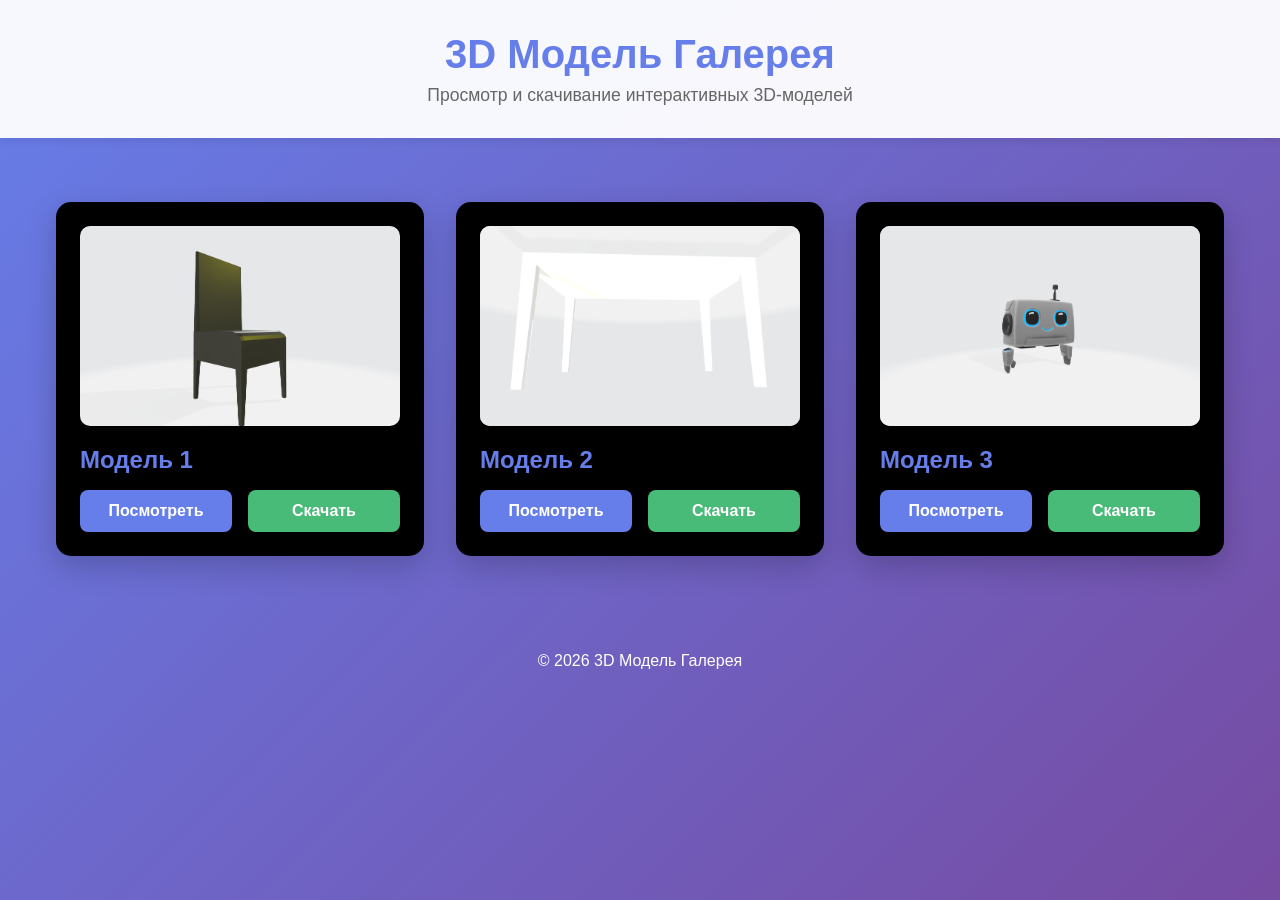
<file: index.html>
<!DOCTYPE html>
<html lang="ru">
<head>
    <meta charset="UTF-8">
    <meta name="viewport" content="width=device-width, initial-scale=1.0">
    <title>3D Модель Галерея</title>
    <link rel="stylesheet" href="styles.css">
</head>
<body>
    <header>
        <h1>3D Модель Галерея</h1>
        <p>Просмотр и скачивание интерактивных 3D-моделей</p>
    </header>

    <main>
        <div class="models-grid">
            <div class="model-card">
                <img src="images/стул.png" alt="Модель 1" class="preview-image" >
                <h2>Модель 1</h2>
                <div class="button-group">
                    <a href="model.html?id=1" class="btn btn-view">Посмотреть</a>
                    <a href="models/model1.glb" download class="btn btn-download">Скачать</a>
                </div>
            </div>

            <div class="model-card">
                <img src="images/стол.png" alt="Модель 2" class="preview-image1">
                <h2>Модель 2</h2>
                <div class="button-group">
                    <a href="model.html?id=2" class="btn btn-view">Посмотреть</a>
                    <a href="models/model2.glb" download class="btn btn-download">Скачать</a>
                </div>
            </div>

            <div class="model-card">
                <img src="images/rec_room_-_roomie.png" alt="Модель 3" class="preview-image">
                <h2>Модель 3</h2>
                <div class="button-group">
                    <a href="model.html?id=3" class="btn btn-view">Посмотреть</a>
                    <a href="models/model3.glb" download class="btn btn-download">Скачать</a>
                </div>
            </div>
        </div>
    </main>

    <footer>
        <p>&copy; 2026 3D Модель Галерея</p>
    </footer>
</body>
</html>
</file>
<file: styles.css>
* {
    margin: 0;
    padding: 0;
    box-sizing: border-box;
}

body {
    font-family: 'Segoe UI', Tahoma, Geneva, Verdana, sans-serif;
    background: linear-gradient(135deg, #667eea 0%, #764ba2 100%);
    min-height: 100vh;
    color: #333;
}

header {
    background: rgba(255, 255, 255, 0.95);
    padding: 2rem;
    text-align: center;
    box-shadow: 0 2px 10px rgba(0, 0, 0, 0.1);
}

header h1 {
    color: #667eea;
    font-size: 2.5rem;
    margin-bottom: 0.5rem;
}

header p {
    color: #666;
    font-size: 1.1rem;
}

main {
    max-width: 1200px;
    margin: 2rem auto;
    padding: 0 1rem;
}

.models-grid {
    display: grid;
    grid-template-columns: repeat(auto-fit, minmax(300px, 1fr));
    gap: 2rem;
    padding: 2rem 0;
}

.model-card {
    background: rgb(0, 0, 0);
    border-radius: 15px;
    padding: 1.5rem;
    box-shadow: 0 10px 30px rgba(0, 0, 0, 0.2);
    transition: transform 0.3s ease, box-shadow 0.3s ease;
}

.model-card:hover {
    transform: translateY(-10px);
    box-shadow: 0 15px 40px rgba(0, 0, 0, 0.3);
}

.preview-image {
    width: 100%;
    height: 200px;
    object-fit: cover;
    border-radius: 10px;
    margin-bottom: 1rem;
    background: #f0f0f0;
}

.preview-image1 {
    transform: rotate(180deg);
    width: 100%;
    height: 200px;
    object-fit: cover;
    border-radius: 10px;
    margin-bottom: 1rem;
    background: #f0f0f0;
}

.model-card h2 {
    color: #667eea;
    margin-bottom: 1rem;
    font-size: 1.5rem;
}

.button-group {
    display: flex;
    gap: 1rem;
    flex-wrap: wrap;
}

.btn {
    padding: 0.75rem 1.5rem;
    border-radius: 8px;
    text-decoration: none;
    font-weight: 600;
    transition: all 0.3s ease;
    display: inline-block;
    text-align: center;
    flex: 1;
    min-width: 120px;
}

.btn-view {
    background: #667eea;
    color: white;
}

.btn-view:hover {
    background: #5568d3;
    transform: scale(1.05);
}

.btn-download {
    background: #48bb78;
    color: white;
}

.btn-download:hover {
    background: #38a169;
    transform: scale(1.05);
}

.btn-back {
    background: #718096;
    color: white;
}

.btn-back:hover {
    background: #4a5568;
}

.viewer-container {
    background: white;
    border-radius: 15px;
    padding: 2rem;
    box-shadow: 0 10px 30px rgba(0, 0, 0, 0.2);
}

#canvas3d {
    width: 100%;
    height: 600px;
    border-radius: 10px;
    background: #f8f9fa;
    display: block;
}

.controls {
    display: flex;
    gap: 1rem;
    margin-top: 1.5rem;
    justify-content: center;
    flex-wrap: wrap;
}

footer {
    text-align: center;
    padding: 2rem;
    color: white;
    margin-top: 2rem;
}

@media (max-width: 768px) {
    header h1 {
        font-size: 1.8rem;
    }

    .models-grid {
        grid-template-columns: 1fr;
    }

    #canvas3d {
        height: 400px;
    }

    .button-group {
        flex-direction: column;
    }

    .btn {
        width: 100%;
    }
}
</file>
